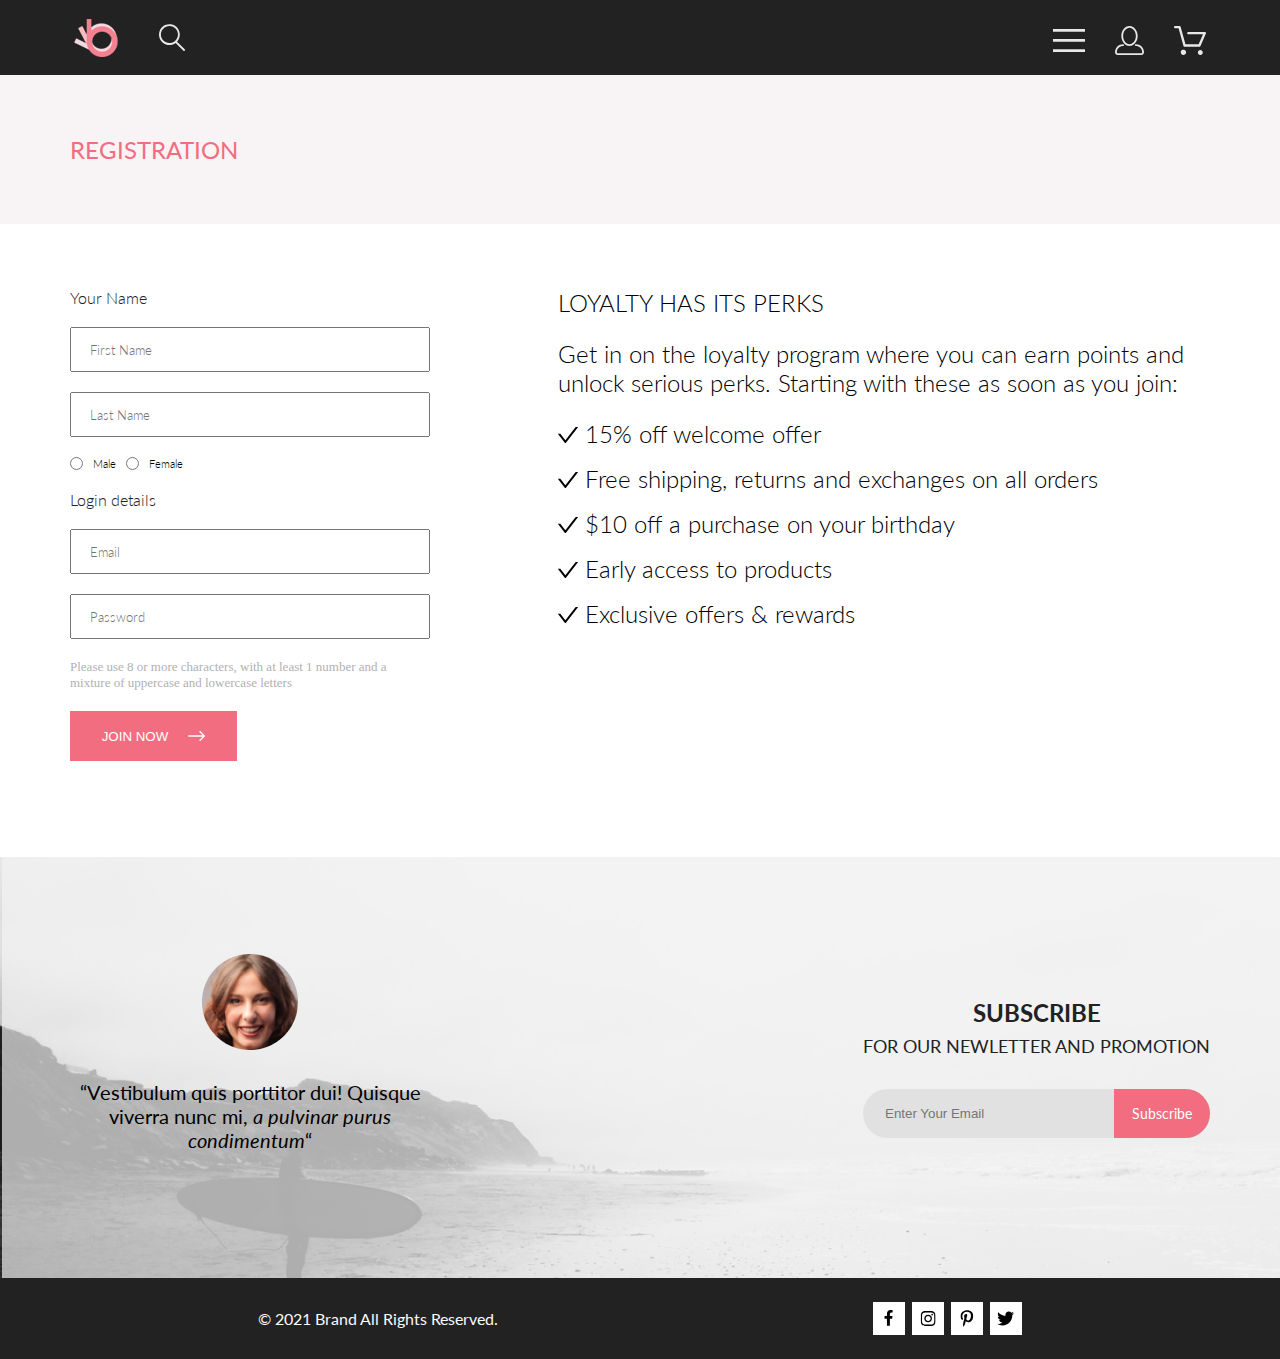
<file: index.html>
<!DOCTYPE html>
<html lang="en">

<head>
    <meta charset="UTF-8">
    <meta name="viewport" content="width=device-width, initial-scale=1.0">
    <link rel="stylesheet" href="style.css">
    <title>Registration</title>
</head>

<body class="container">
    <header class="header center">
        <div class="header-left">
            <img src="img/icons-head/logo.svg" alt="logo">
            <img src="img/icons-head/search_p.svg" alt="search">
        </div>
        <nav class="header-right">
            <button class="icon icon-menu"><img src="img/icons-head/menu.svg" alt=""></button>

            <div class="dropdown" id="dropdownMenu">
                <div class="dropdown-content">
                    <h4 class="dropdown-content__head">MENU</h4>
                    <div class="dropdown-content__box">
                        <strong class="dropdown-content__box-title">MAN</strong>
                        <ul>
                            <li>Accessories</li>
                            <li>Bags</li>
                            <li>Denim</li>
                            <li>T-Shirts</li>
                        </ul>
                    </div>
                    <div class="dropdown-content__box">
                        <strong class="dropdown-content__box-title">WOMAN</strong>
                        <ul>
                            <li>Accessories</li>
                            <li>Jackets & Coats</li>
                            <li>Polos</li>
                            <li>T-Shirts</li>
                            <li>Shirts</li>
                        </ul>
                    </div>
                    <div class="dropdown-content__box">
                        <strong class="dropdown-content__box-title">KIDS</strong>
                        <ul>
                            <li>Accessories</li>
                            <li>Jackets & Coats</li>
                            <li>Polos</li>
                            <li>T-Shirts</li>
                            <li>Shirts</li>
                            <li>Bags</li>
                        </ul>
                    </div>
                </div>
            </div>

            <button class="icon icon_lk"><img src="img/icons-head/lk.svg" alt=""></button>
            <button class="icon icon_basket"><img src="img/icons-head/basket.svg" alt=""></button>
        </nav>
    </header>
    <div class="breadcrumbs center">
        <h2 class="breadcrumbs__title">REGISTRATION</h2>
    </div>
    <div class="registrtation center">
        <form action="#" class="registrtation__form">
            <h4 class="registrtation__form-heading">Your Name</h4>
            <input class="registrtation__input" type="text" placeholder="First Name">
            <input class="registrtation__input" type="text" placeholder="Last Name">
            <div class="registrtation__radio">
                <input type="radio" name="gender" value="male">Male
                <input type="radio" name="gender" value="female">Female
            </div>
            <h4 class="registrtation__form-heading">Login details</h4>
            <input class="registrtation__input" type="email" placeholder="Email">
            <input class="registrtation__input" type="password" placeholder="Password">
            <p class="registrtation__input-text">Please use 8 or more characters, with at least 1 number and a mixture of uppercase and lowercase letters</p>
            <button class="registrtation__button button_select">JOIN NOW<svg class="registrtation__button-arrow" width="17" height="10" viewBox="0 0 17 10" fill="none" xmlns="http://www.w3.org/2000/svg">
                <path fill-rule="evenodd" clip-rule="evenodd" d="M11.54 0.208095C11.6058 0.142131 11.684 0.0897967 11.77 0.0540883C11.8561 0.01838 11.9483 0 12.0415 0C12.1347 0 12.2269 0.01838 12.313 0.0540883C12.399 0.0897967 12.4772 0.142131 12.543 0.208095L16.7929 4.458C16.8589 4.5238 16.9112 4.60196 16.9469 4.68802C16.9826 4.77407 17.001 4.86632 17.001 4.95949C17.001 5.05266 16.9826 5.14491 16.9469 5.23097C16.9112 5.31702 16.8589 5.39518 16.7929 5.46098L12.543 9.71089C12.41 9.84389 12.2296 9.91861 12.0415 9.91861C11.8534 9.91861 11.673 9.84389 11.54 9.71089C11.407 9.57788 11.3323 9.39749 11.3323 9.2094C11.3323 9.0213 11.407 8.84091 11.54 8.70791L15.2898 4.95949L11.54 1.21107C11.474 1.14528 11.4217 1.06711 11.386 0.981059C11.3503 0.895005 11.3319 0.802752 11.3319 0.709584C11.3319 0.616415 11.3503 0.524162 11.386 0.438109C11.4217 0.352055 11.474 0.273891 11.54 0.208095Z" fill="white"/>
                <path fill-rule="evenodd" clip-rule="evenodd" d="M0 4.95948C0 4.77162 0.0746263 4.59146 0.207462 4.45862C0.340297 4.32579 0.52046 4.25116 0.708318 4.25116H15.583C15.7708 4.25116 15.951 4.32579 16.0838 4.45862C16.2167 4.59146 16.2913 4.77162 16.2913 4.95948C16.2913 5.14734 16.2167 5.3275 16.0838 5.46033C15.951 5.59317 15.7708 5.6678 15.583 5.6678H0.708318C0.52046 5.6678 0.340297 5.59317 0.207462 5.46033C0.0746263 5.3275 0 5.14734 0 4.95948Z" fill="white"/>
                </svg>
                
                </button>
        </form>
        <div class="registrtation__content">
            <h3 class="registrtation__heading">LOYALTY HAS ITS PERKS</h3>
            <p class="registrtation__text">Get in on the loyalty program where you can earn points and unlock serious perks. Starting with these as soon as you join:</p>
            <ul class="registrtation__ul">
                <li class="registrtation__li"><svg width="20" height="16" viewBox="0 0 20 16" fill="none" xmlns="http://www.w3.org/2000/svg">
<path d="M19.8035 0H18.0904C17.8502 0 17.6222 0.111827 17.4752 0.303176L7.3702 13.2826L2.52481 7.05754C2.45151 6.96318 2.35808 6.88688 2.25153 6.83438C2.14499 6.78187 2.0281 6.75451 1.90963 6.75437H0.196467C0.032258 6.75437 -0.0584248 6.94572 0.0420614 7.07494L6.75503 15.6981C7.06874 16.1006 7.67166 16.1006 7.98782 15.6981L19.9579 0.318087C20.0584 0.191349 19.9677 0 19.8035 0Z" fill="black"/>
</svg> 15% off welcome offer</li>
                <li class="registrtation__li"><svg width="20" height="16" viewBox="0 0 20 16" fill="none" xmlns="http://www.w3.org/2000/svg">
<path d="M19.8035 0H18.0904C17.8502 0 17.6222 0.111827 17.4752 0.303176L7.3702 13.2826L2.52481 7.05754C2.45151 6.96318 2.35808 6.88688 2.25153 6.83438C2.14499 6.78187 2.0281 6.75451 1.90963 6.75437H0.196467C0.032258 6.75437 -0.0584248 6.94572 0.0420614 7.07494L6.75503 15.6981C7.06874 16.1006 7.67166 16.1006 7.98782 15.6981L19.9579 0.318087C20.0584 0.191349 19.9677 0 19.8035 0Z" fill="black"/>
</svg> Free shipping, returns and exchanges on all orders</li>
                <li class="registrtation__li"><svg width="20" height="16" viewBox="0 0 20 16" fill="none" xmlns="http://www.w3.org/2000/svg">
<path d="M19.8035 0H18.0904C17.8502 0 17.6222 0.111827 17.4752 0.303176L7.3702 13.2826L2.52481 7.05754C2.45151 6.96318 2.35808 6.88688 2.25153 6.83438C2.14499 6.78187 2.0281 6.75451 1.90963 6.75437H0.196467C0.032258 6.75437 -0.0584248 6.94572 0.0420614 7.07494L6.75503 15.6981C7.06874 16.1006 7.67166 16.1006 7.98782 15.6981L19.9579 0.318087C20.0584 0.191349 19.9677 0 19.8035 0Z" fill="black"/>
</svg> $10 off a purchase on your birthday</li>
                <li class="registrtation__li"><svg width="20" height="16" viewBox="0 0 20 16" fill="none" xmlns="http://www.w3.org/2000/svg">
<path d="M19.8035 0H18.0904C17.8502 0 17.6222 0.111827 17.4752 0.303176L7.3702 13.2826L2.52481 7.05754C2.45151 6.96318 2.35808 6.88688 2.25153 6.83438C2.14499 6.78187 2.0281 6.75451 1.90963 6.75437H0.196467C0.032258 6.75437 -0.0584248 6.94572 0.0420614 7.07494L6.75503 15.6981C7.06874 16.1006 7.67166 16.1006 7.98782 15.6981L19.9579 0.318087C20.0584 0.191349 19.9677 0 19.8035 0Z" fill="black"/>
</svg> Early access to products</li>
                <li class="registrtation__li"><svg width="20" height="16" viewBox="0 0 20 16" fill="none" xmlns="http://www.w3.org/2000/svg">
<path d="M19.8035 0H18.0904C17.8502 0 17.6222 0.111827 17.4752 0.303176L7.3702 13.2826L2.52481 7.05754C2.45151 6.96318 2.35808 6.88688 2.25153 6.83438C2.14499 6.78187 2.0281 6.75451 1.90963 6.75437H0.196467C0.032258 6.75437 -0.0584248 6.94572 0.0420614 7.07494L6.75503 15.6981C7.06874 16.1006 7.67166 16.1006 7.98782 15.6981L19.9579 0.318087C20.0584 0.191349 19.9677 0 19.8035 0Z" fill="black"/>
</svg> Exclusive offers & rewards</li>
            </ul>
        </div>
    </div>
    <div class="subscribe center">
        <div class="subscribe-left">
            <div class="subscribe-left__info">
                <img class="subscribe-left__info-img" src="img/subscribe/foto.png" alt="">
                <p class="subscribe-left__info-text">“Vestibulum quis porttitor dui! Quisque viverra nunc mi, <span class="subscribe-left__info-text-italics">a pulvinar purus condimentum</span>“</p>
            </div>
        </div>
        <article class="subscribe-right">
            <h4 class="subscribe-right__title">SUBSCRIBE</h4>
            <p class="subscribe-right__text">FOR OUR NEWLETTER AND PROMOTION</p>
            <form class="subscribe-right__input" action="subscription_handler">
                <input class="input" type="email" id="email" name="email" placeholder="Enter Your Email" required>
                <button class="subscribe__form_btn" type="submit">Subscribe</button>
            </form>
        </article>
    </div>
    <footer class="footer center">
        <p class="footer__text">© 2021 Brand All Rights Reserved.</p>
        <div class="footer__right">
            <button class="footer__btn"><img src="img/footer/facebook.svg" class="footer__icon" alt=""></button>
            <button class="footer__btn"><img src="img/footer/instagram.svg" class="footer__icon" alt=""></button>
            <button class="footer__btn"><img src="img/footer/pinterest.svg" class="footer__icon" alt=""></button>
            <button class="footer__btn"><img src="img/footer/twitter.svg" class="footer__icon" alt=""></button>
        </div>
    </footer>
</body>

</html>
</file>
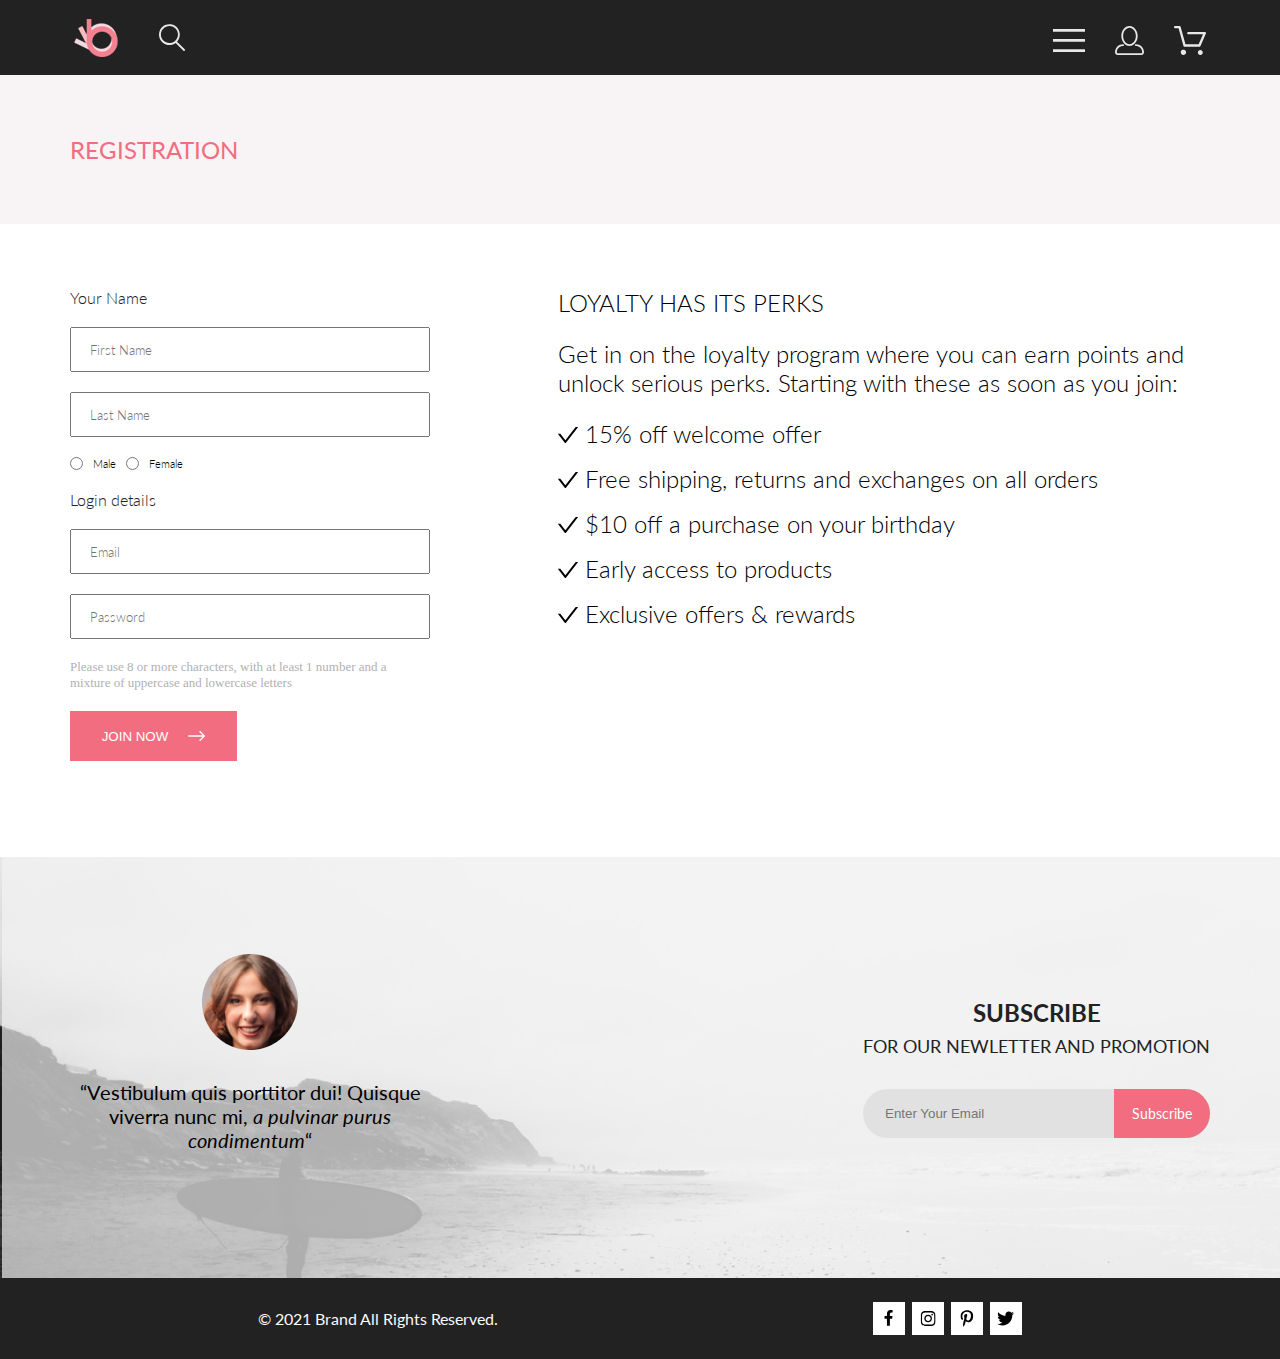
<file: registration.html>
<!DOCTYPE html>
<html lang="en">

<head>
    <meta charset="UTF-8">
    <meta name="viewport" content="width=device-width, initial-scale=1.0">
    <link rel="stylesheet" href="style.css">
    <title>Registration</title>
</head>

<body class="container">
    <header class="header center">
        <div class="header-left">
            <img src="img/icons-head/logo.svg" alt="logo">
            <img src="img/icons-head/search_p.svg" alt="search">
        </div>
        <nav class="header-right">
            <button class="icon icon-menu"><img src="img/icons-head/menu.svg" alt=""></button>

            <div class="dropdown" id="dropdownMenu">
                <div class="dropdown-content">
                    <h4 class="dropdown-content__head">MENU</h4>
                    <div class="dropdown-content__box">
                        <strong class="dropdown-content__box-title">MAN</strong>
                        <ul>
                            <li>Accessories</li>
                            <li>Bags</li>
                            <li>Denim</li>
                            <li>T-Shirts</li>
                        </ul>
                    </div>
                    <div class="dropdown-content__box">
                        <strong class="dropdown-content__box-title">WOMAN</strong>
                        <ul>
                            <li>Accessories</li>
                            <li>Jackets & Coats</li>
                            <li>Polos</li>
                            <li>T-Shirts</li>
                            <li>Shirts</li>
                        </ul>
                    </div>
                    <div class="dropdown-content__box">
                        <strong class="dropdown-content__box-title">KIDS</strong>
                        <ul>
                            <li>Accessories</li>
                            <li>Jackets & Coats</li>
                            <li>Polos</li>
                            <li>T-Shirts</li>
                            <li>Shirts</li>
                            <li>Bags</li>
                        </ul>
                    </div>
                </div>
            </div>

            <button class="icon icon_lk"><img src="img/icons-head/lk.svg" alt=""></button>
            <button class="icon icon_basket"><img src="img/icons-head/basket.svg" alt=""></button>
        </nav>
    </header>
    <div class="breadcrumbs center">
        <h2 class="breadcrumbs__title">REGISTRATION</h2>
    </div>
    <div class="registrtation center">
        <form action="#" class="registrtation__form">
            <h4 class="registrtation__form-heading">Your Name</h4>
            <input class="registrtation__input" type="text" placeholder="First Name">
            <input class="registrtation__input" type="text" placeholder="Last Name">
            <div class="registrtation__radio">
                <input type="radio" name="gender" value="male">Male
                <input type="radio" name="gender" value="female">Female
            </div>
            <h4 class="registrtation__form-heading">Login details</h4>
            <input class="registrtation__input" type="email" placeholder="Email">
            <input class="registrtation__input" type="password" placeholder="Password">
            <p class="registrtation__input-text">Please use 8 or more characters, with at least 1 number and a mixture of uppercase and lowercase letters</p>
            <button class="registrtation__button button_select">JOIN NOW<svg class="registrtation__button-arrow" width="17" height="10" viewBox="0 0 17 10" fill="none" xmlns="http://www.w3.org/2000/svg">
                <path fill-rule="evenodd" clip-rule="evenodd" d="M11.54 0.208095C11.6058 0.142131 11.684 0.0897967 11.77 0.0540883C11.8561 0.01838 11.9483 0 12.0415 0C12.1347 0 12.2269 0.01838 12.313 0.0540883C12.399 0.0897967 12.4772 0.142131 12.543 0.208095L16.7929 4.458C16.8589 4.5238 16.9112 4.60196 16.9469 4.68802C16.9826 4.77407 17.001 4.86632 17.001 4.95949C17.001 5.05266 16.9826 5.14491 16.9469 5.23097C16.9112 5.31702 16.8589 5.39518 16.7929 5.46098L12.543 9.71089C12.41 9.84389 12.2296 9.91861 12.0415 9.91861C11.8534 9.91861 11.673 9.84389 11.54 9.71089C11.407 9.57788 11.3323 9.39749 11.3323 9.2094C11.3323 9.0213 11.407 8.84091 11.54 8.70791L15.2898 4.95949L11.54 1.21107C11.474 1.14528 11.4217 1.06711 11.386 0.981059C11.3503 0.895005 11.3319 0.802752 11.3319 0.709584C11.3319 0.616415 11.3503 0.524162 11.386 0.438109C11.4217 0.352055 11.474 0.273891 11.54 0.208095Z" fill="white"/>
                <path fill-rule="evenodd" clip-rule="evenodd" d="M0 4.95948C0 4.77162 0.0746263 4.59146 0.207462 4.45862C0.340297 4.32579 0.52046 4.25116 0.708318 4.25116H15.583C15.7708 4.25116 15.951 4.32579 16.0838 4.45862C16.2167 4.59146 16.2913 4.77162 16.2913 4.95948C16.2913 5.14734 16.2167 5.3275 16.0838 5.46033C15.951 5.59317 15.7708 5.6678 15.583 5.6678H0.708318C0.52046 5.6678 0.340297 5.59317 0.207462 5.46033C0.0746263 5.3275 0 5.14734 0 4.95948Z" fill="white"/>
                </svg>
                
                </button>
        </form>
        <div class="registrtation__content">
            <h3 class="registrtation__heading">LOYALTY HAS ITS PERKS</h3>
            <p class="registrtation__text">Get in on the loyalty program where you can earn points and unlock serious perks. Starting with these as soon as you join:</p>
            <ul class="registrtation__ul">
                <li class="registrtation__li"><svg width="20" height="16" viewBox="0 0 20 16" fill="none" xmlns="http://www.w3.org/2000/svg">
<path d="M19.8035 0H18.0904C17.8502 0 17.6222 0.111827 17.4752 0.303176L7.3702 13.2826L2.52481 7.05754C2.45151 6.96318 2.35808 6.88688 2.25153 6.83438C2.14499 6.78187 2.0281 6.75451 1.90963 6.75437H0.196467C0.032258 6.75437 -0.0584248 6.94572 0.0420614 7.07494L6.75503 15.6981C7.06874 16.1006 7.67166 16.1006 7.98782 15.6981L19.9579 0.318087C20.0584 0.191349 19.9677 0 19.8035 0Z" fill="black"/>
</svg> 15% off welcome offer</li>
                <li class="registrtation__li"><svg width="20" height="16" viewBox="0 0 20 16" fill="none" xmlns="http://www.w3.org/2000/svg">
<path d="M19.8035 0H18.0904C17.8502 0 17.6222 0.111827 17.4752 0.303176L7.3702 13.2826L2.52481 7.05754C2.45151 6.96318 2.35808 6.88688 2.25153 6.83438C2.14499 6.78187 2.0281 6.75451 1.90963 6.75437H0.196467C0.032258 6.75437 -0.0584248 6.94572 0.0420614 7.07494L6.75503 15.6981C7.06874 16.1006 7.67166 16.1006 7.98782 15.6981L19.9579 0.318087C20.0584 0.191349 19.9677 0 19.8035 0Z" fill="black"/>
</svg> Free shipping, returns and exchanges on all orders</li>
                <li class="registrtation__li"><svg width="20" height="16" viewBox="0 0 20 16" fill="none" xmlns="http://www.w3.org/2000/svg">
<path d="M19.8035 0H18.0904C17.8502 0 17.6222 0.111827 17.4752 0.303176L7.3702 13.2826L2.52481 7.05754C2.45151 6.96318 2.35808 6.88688 2.25153 6.83438C2.14499 6.78187 2.0281 6.75451 1.90963 6.75437H0.196467C0.032258 6.75437 -0.0584248 6.94572 0.0420614 7.07494L6.75503 15.6981C7.06874 16.1006 7.67166 16.1006 7.98782 15.6981L19.9579 0.318087C20.0584 0.191349 19.9677 0 19.8035 0Z" fill="black"/>
</svg> $10 off a purchase on your birthday</li>
                <li class="registrtation__li"><svg width="20" height="16" viewBox="0 0 20 16" fill="none" xmlns="http://www.w3.org/2000/svg">
<path d="M19.8035 0H18.0904C17.8502 0 17.6222 0.111827 17.4752 0.303176L7.3702 13.2826L2.52481 7.05754C2.45151 6.96318 2.35808 6.88688 2.25153 6.83438C2.14499 6.78187 2.0281 6.75451 1.90963 6.75437H0.196467C0.032258 6.75437 -0.0584248 6.94572 0.0420614 7.07494L6.75503 15.6981C7.06874 16.1006 7.67166 16.1006 7.98782 15.6981L19.9579 0.318087C20.0584 0.191349 19.9677 0 19.8035 0Z" fill="black"/>
</svg> Early access to products</li>
                <li class="registrtation__li"><svg width="20" height="16" viewBox="0 0 20 16" fill="none" xmlns="http://www.w3.org/2000/svg">
<path d="M19.8035 0H18.0904C17.8502 0 17.6222 0.111827 17.4752 0.303176L7.3702 13.2826L2.52481 7.05754C2.45151 6.96318 2.35808 6.88688 2.25153 6.83438C2.14499 6.78187 2.0281 6.75451 1.90963 6.75437H0.196467C0.032258 6.75437 -0.0584248 6.94572 0.0420614 7.07494L6.75503 15.6981C7.06874 16.1006 7.67166 16.1006 7.98782 15.6981L19.9579 0.318087C20.0584 0.191349 19.9677 0 19.8035 0Z" fill="black"/>
</svg> Exclusive offers & rewards</li>
            </ul>
        </div>
    </div>
    <div class="subscribe center">
        <div class="subscribe-left">
            <div class="subscribe-left__info">
                <img class="subscribe-left__info-img" src="img/subscribe/foto.png" alt="">
                <p class="subscribe-left__info-text">“Vestibulum quis porttitor dui! Quisque viverra nunc mi, <span class="subscribe-left__info-text-italics">a pulvinar purus condimentum</span>“</p>
            </div>
        </div>
        <article class="subscribe-right">
            <h4 class="subscribe-right__title">SUBSCRIBE</h4>
            <p class="subscribe-right__text">FOR OUR NEWLETTER AND PROMOTION</p>
            <form class="subscribe-right__input" action="subscription_handler">
                <input class="input" type="email" id="email" name="email" placeholder="Enter Your Email" required>
                <button class="subscribe__form_btn" type="submit">Subscribe</button>
            </form>
        </article>
    </div>
    <footer class="footer center">
        <p class="footer__text">© 2021 Brand All Rights Reserved.</p>
        <div class="footer__right">
            <button class="footer__btn"><img src="img/footer/facebook.svg" class="footer__icon" alt=""></button>
            <button class="footer__btn"><img src="img/footer/instagram.svg" class="footer__icon" alt=""></button>
            <button class="footer__btn"><img src="img/footer/pinterest.svg" class="footer__icon" alt=""></button>
            <button class="footer__btn"><img src="img/footer/twitter.svg" class="footer__icon" alt=""></button>
        </div>
    </footer>
</body>

</html>
</file>
<file: style.css>
@charset "UTF-8";
@font-face {
  font-family: "Lato-Black";
  font-style: normal;
  font-weight: normal;
  src: url("fonts/Lato-Black/Lato-Black.woff2") format("woff2"), url("fonts/Lato-Black/Lato-Black.woff") format("woff");
}
@font-face {
  font-family: "Lato-Bold";
  font-style: normal;
  font-weight: normal;
  src: url("fonts/Lato-Bold/Lato-Bold.woff2") format("woff2"), url("fonts/Lato-Bold/Lato-Bold.woff") format("woff");
}
@font-face {
  font-family: "Lato-Italic";
  font-style: normal;
  font-weight: normal;
  src: url("fonts/Lato-Italic/Lato-Italic.woff2") format("woff2"), url("fonts/Lato-Italic/Lato-Italic.woff") format("woff");
}
@font-face {
  font-family: "Lato-Light";
  font-style: normal;
  font-weight: normal;
  src: url("fonts/Lato-Light/Lato-Light.woff2") format("woff2"), url("fonts/Lato-Light/Lato-Light.woff") format("woff");
}
@font-face {
  font-family: "Lato-Regular";
  font-style: normal;
  font-weight: normal;
  src: url("fonts/Lato-Regular/Lato-Regular.woff2") format("woff2"), url("fonts/Lato-Regular/Lato-Regular.woff") format("woff");
}
@font-face {
  font-family: "Lato-Semibold";
  font-style: normal;
  font-weight: normal;
  src: url("fonts/Lato-Semibold/Lato-Semibold.woff2") format("woff2"), url("fonts/Lato-Semibold/Lato-Semibold.woff") format("woff");
}
* {
  margin: 0;
  padding: 0;
  text-decoration: none;
  box-sizing: border-box;
}

summary {
  display: block;
}

summary::-webkit-details-marker {
  display: none;
}

body {
  scroll-behavior: smooth;
}

img {
  max-width: 100%;
  display: block;
}

button {
  border: none;
  cursor: pointer;
  outline: none;
}

a {
  color: inherit;
  text-decoration: none;
}

.container {
  margin: 0 auto;
  max-width: 1600px;
  position: relative;
}

.center {
  padding-left: calc(50% - 570px);
  padding-right: calc(50% - 570px);
}

.text-select-color {
  color: #F16D7F;
}

.header {
  height: 75px;
  display: flex;
  justify-content: space-around;
  align-items: stretch;
  gap: 859px;
  background-color: #222222;
}
.header-left {
  padding-top: 18px;
  padding-bottom: 18px;
  display: flex;
  justify-content: flex-start;
  align-items: center;
  gap: 41px;
}
.header-right {
  padding-top: 26px;
  padding-bottom: 20px;
  display: flex;
  justify-content: flex-end;
  align-items: center;
  gap: 30px;
}
.header-right .icon {
  background-color: #222222;
}
.header-right .dropdown {
  display: none;
  /* Скрыть по умолчанию */
  position: absolute;
  top: 75px;
  right: 0;
  background-color: #ffffff;
  /* Цвет фона */
  border: 1px solid #ddd;
  /* Граница */
  box-shadow: 0 2px 10px rgba(0, 0, 0, 0.1);
  /* Тень */
  z-index: 1000;
  /* По необходимости */
}
.header-right .dropdown-content {
  padding-left: 33px;
  padding-bottom: 32px;
  width: 232px;
}
.header-right .dropdown-content__head {
  padding-top: 32px;
  padding-bottom: 4px;
  font-family: "Lato-Bold";
  font-size: 14px;
  color: #000000;
}
.header-right .dropdown-content__link {
  color: #6f6e6e;
}
.header-right .dropdown-content__box {
  padding-top: 20px;
}
.header-right .dropdown-content__box-title {
  font-family: "Lato-Regular";
  font-size: 14px;
  color: #F16D7F;
}
.header-right .dropdown-content__box ul {
  list-style-type: none;
  /* Убрать маркеры списка */
  padding: 0;
  padding-left: 21.5px;
  margin: 0;
  gap: 11px;
}
.header-right .dropdown-content__box ul li {
  padding: 0;
  /* Отступы для элементов списка */
  font-family: "Lato-Regular";
  font-size: 14px;
  padding-top: 11px;
}
.header-right .icon-menu:hover + .dropdown,
.header-right .dropdown:hover {
  display: block;
  /* Отобразить меню при наведении */
}

.cart {
  padding-top: 96px;
  padding-bottom: 128px;
  display: flex;
  flex-wrap: wrap;
  justify-content: space-between;
}
.cart__content {
  display: flex;
  flex-direction: column;
  gap: 40px;
}
.cart-item {
  display: flex;
  width: 652px;
  height: 306px;
  position: relative;
  box-shadow: 17px 19px 24px 0 rgba(0, 0, 0, 0.13);
}
.cart-item__content {
  width: 100%;
  background-color: #fff;
  padding: 22px 32px;
  box-sizing: border-box;
}
.cart-item__link {
  font-family: "Lato-Regular";
  font-style: normal;
  font-weight: 400;
  font-size: 24px;
  line-height: 29px;
  color: #222222;
  margin-bottom: 42px;
}
.cart-item__link:hover {
  text-decoration: underline;
}
.cart-item__close {
  position: absolute;
  top: 28px;
  right: 22px;
  width: 18px;
  height: 18px;
}
.cart-item__close:hover path {
  fill: #F16D7F;
}
.cart-item__info {
  display: flex;
  flex-direction: column;
  gap: 6px;
  margin-top: 42px;
}
.cart-item__text {
  font-family: "Lato-Regular";
  font-style: normal;
  font-weight: 400;
  font-size: 22px;
  color: #575757;
}
.cart-item__text_select {
  color: #F16D7F;
}
.cart-item__text_quantity {
  display: flex;
  gap: 32px;
}
.cart-item__number {
  width: 44px;
  height: 25px;
  font-family: "Lato-Regular";
  font-style: normal;
  font-weight: 400;
  font-size: 18px;
  line-height: 22px;
  color: #656565;
  text-align: center;
  border: 1px solid #eaeaea;
}
.cart__heading {
  font-family: "Lato-Light";
  font-weight: 300;
  font-size: 16px;
  color: #222;
}
.cart__form {
  margin-top: 20px;
  display: flex;
  flex-direction: column;
  gap: 20px;
}
.cart__input {
  width: 360px;
  height: 45px;
  border: 1px solid #a4a4a4;
  font-family: "Lato-Light";
  font-weight: 300;
  font-size: 13px;
  color: #222;
  padding-left: 16px;
  padding-right: 16px;
  box-sizing: border-box;
  outline: none;
}
.cart__input::-moz-placeholder {
  color: #b1b1b1;
}
.cart__input::placeholder {
  color: #b1b1b1;
}
.cart__button {
  border: 1px solid #a4a4a4;
  padding: 12px 16px;
  font-family: "Lato-Light";
  font-weight: 300;
  font-size: 11px;
  color: #4a4a4a;
  background-color: #fff;
  width: 110px;
}
.cart__button:hover {
  color: white;
  background-color: #F16D7F;
}
.cart__button_down {
  min-width: 235px;
  height: 50px;
}
.cart__button_total {
  width: 273px;
  height: 50px;
}
.cart__buttons-box {
  display: flex;
  justify-content: space-between;
}
.cart__order {
  display: flex;
  flex-direction: column;
}
.cart__checkout {
  margin-top: 57px;
  padding-left: 42px;
  padding-right: 42px;
  width: 360px;
  height: 214px;
  display: flex;
  flex-direction: column;
  gap: 17px;
  background-color: #f5f3f3;
}
.cart__price {
  display: flex;
  flex-direction: column;
  gap: 12px;
  text-align: right;
}
.cart__price-sub {
  padding-top: 39px;
  font-family: "Lato-Regular";
  font-weight: 400;
  font-size: 11px;
  color: #4a4a4a;
}
.cart__price-grand {
  font-family: "Lato-Light";
  font-weight: 300;
  font-size: 16px;
  color: #222;
}

.breadcrumbs {
  padding-top: 60px;
  padding-bottom: 60px;
  display: flex;
  justify-content: space-between;
  align-items: center;
  background-color: #f8f3f4;
}
.breadcrumbs__title {
  font-family: "Lato-Regular";
  font-weight: 400;
  font-size: 24px;
  color: #F16D7F;
}
.breadcrumbs__navigation {
  display: flex;
}
.breadcrumbs__navigation-link {
  font-family: "Lato-Light";
  font-weight: 300;
  font-size: 14px;
  line-height: 17px;
  color: #636363;
}
.breadcrumbs__navigation-link:hover {
  color: #F16D7F;
}
.breadcrumbs__navigation-box:last-of-type .breadcrumbs__navigation-link {
  font-weight: 700;
  font-size: 14px;
  line-height: 17px;
  color: #F16D7F;
}
.breadcrumbs__navigation-box:not(:last-child)::after {
  content: "/";
  padding-left: 8px;
  padding-right: 8px;
  font-family: "Lato-Light";
  font-weight: 300;
  font-size: 14px;
  line-height: 17px;
  color: #636363;
}
.breadcrumbs__link_site {
  font-weight: 700;
  color: #F16D7F;
}

.filter-sort {
  position: relative;
  padding-top: 39px;
  display: flex;
  box-sizing: border-box;
  justify-content: space-between;
  gap: 30px;
}

.filter {
  padding-top: 13px;
  width: 360px;
  box-sizing: border-box;
  position: relative;
  z-index: 10;
}
.filter__content {
  background-color: #fff;
  padding-top: 0;
  padding-right: 16px;
  padding-bottom: 16px;
  padding-left: 16px;
  position: absolute;
  z-index: 1;
  width: 360px;
}
.filter[open] {
  background: #fff;
  box-shadow: 6px 4px 35px 0 rgba(0, 0, 0, 0.21);
}
.filter[open] .filter__heading {
  color: #F16D7F;
}
.filter[open] path {
  fill: #F16D7F;
}
.filter__summary {
  display: flex;
  align-items: baseline;
  gap: 11px;
  padding-left: 16px;
}
.filter__heading {
  font-family: "Lato-Semibold";
  font-style: normal;
  font-weight: 600;
  font-size: 14px;
  line-height: 17px;
  color: #000000;
}
.filter__item {
  margin-top: 16px;
}
.filter__head {
  font-family: "Lato-Regular";
  font-style: normal;
  font-weight: 400;
  font-size: 14px;
  line-height: 17px;
  color: #6f6e6e;
  padding: 8px 11px 11px 11px;
  border-bottom: 1px solid #ebebeb;
  border-left: 5px solid #F16D7F;
}
.filter__item[open] .filter__head {
  color: #F16D7F;
}
.filter__link-box {
  display: flex;
  flex-direction: column;
  gap: 11px;
  padding: 24px 16px;
}
.filter__link {
  font-family: "Lato-Regular";
  font-style: normal;
  font-weight: 400;
  font-size: 14px;
  line-height: 17px;
  color: #6f6e6e;
}
.filter__link:hover {
  color: #F16D7F;
}

.sort {
  padding-top: 12px;
  display: flex;
  gap: 18px;
}
.sort__details {
  position: relative;
}
.sort__summary {
  display: flex;
  align-items: center;
  gap: 10px;
}
.sort__heading {
  font-style: normal;
  font-weight: 400;
  font-size: 14px;
  line-height: 17px;
  color: #6f6e6e;
}
.sort__box {
  display: flex;
  flex-direction: column;
  gap: 8px;
  position: absolute;
  background: #ffffff;
  box-shadow: 6px 4px 35px rgba(0, 0, 0, 0.21);
  padding: 7px 30px 11px 9px;
  left: -9px;
  top: 22px;
}
.sort__check {
  display: flex;
  gap: 9px;
  align-items: center;
  font-family: Roboto;
  font-size: 14px;
  font-weight: 400;
  line-height: 16px;
  letter-spacing: 0%;
  text-align: left;
  color: #6f6e6e;
}

.top-label {
  display: flex;
  gap: 64px;
  background-color: #f1e4e6;
  justify-content: flex-start;
  align-items: flex-start;
}
.top-label__img {
  max-width: 800px;
}
.top-label__info {
  padding-top: 290px;
  display: flex;
  gap: 16px;
}
.top-label__info_text-head {
  font-family: "Lato-Black";
  font-size: 48px;
  color: #222222;
}
.top-label__info_text-down {
  display: flex;
  font-family: "Lato-Bold";
  font-size: 32px;
  color: #222222;
  gap: 5px;
}

.offer {
  display: grid;
  justify-content: center;
  gap: 30px;
  grid-template-columns: repeat(3, 360px);
  padding-top: 65px;
  background-color: #fff;
}
.offer__card {
  display: flex;
  max-width: 360px;
  box-sizing: border-box;
  flex-wrap: wrap;
  justify-content: center;
  align-content: center;
  align-items: center;
}
.offer__card_info {
  position: absolute;
}
.offer__card_info-text {
  display: flex;
  justify-content: center;
  font-family: "Lato-Regular";
  font-size: 16px;
  color: #ffffff;
}
.offer__card_info-title {
  display: flex;
  justify-content: center;
  font-family: "Lato-Bold";
  font-size: 24px;
  color: #F16D7F;
}
.offer__card-big {
  max-width: 1140px;
  grid-column: span 3;
}

.slideshow-container {
  display: flex;
  align-items: center;
  position: relative;
  width: 100%;
  overflow: hidden;
  background-color: #f7f7f7;
}
.slideshow-box {
  display: flex;
  transition: transform 0.5s ease;
}
.slideshow-page {
  min-width: 100%;
  max-height: 777px;
}
.slideshow__carousel-button {
  background-color: rgba(42, 42, 42, 0.1490196078);
  border: none;
  padding: 10px;
  cursor: pointer;
  position: absolute;
  top: 50%;
  transform: translateY(-50%);
  z-index: 1;
  font-weight: 900;
}
.slideshow__carousel-button.left {
  left: 10px;
  color: #000000;
}
.slideshow__carousel-button.right {
  right: 10px;
  color: #000000;
}
.slideshow__carousel-button:hover {
  color: #F16D7F;
}

.prev,
.next {
  cursor: pointer;
  position: absolute;
  top: 50%;
  width: auto;
  margin-top: -22px;
  padding: 16px;
  color: white;
  font-weight: bold;
  font-size: 18px;
  transition: 0.6s ease;
  border-radius: 0 3px 3px 0;
}

.next {
  right: 0;
  border-radius: 3px 0 0 3px;
}

.prev:hover,
.next:hover {
  background-color: rgba(0, 0, 0, 0.8);
}

.capsule-info {
  position: absolute;
  background-color: #ffffff;
  display: flex;
  box-sizing: border-box;
  flex-direction: column;
  flex-wrap: wrap;
  justify-content: center;
  align-items: center;
  align-content: center;
  box-shadow: 0px 5px 10px 0px rgba(0, 0, 0, 0.1);
}
.capsule-info__text-box {
  position: relative;
  padding-top: 64.5px;
  display: flex;
  flex-direction: column;
  flex-wrap: wrap;
  justify-content: center;
  align-items: center;
  align-content: center;
  width: 640px;
  box-sizing: border-box;
}
.capsule-info__heading-select {
  font-family: "Lato-Light";
  font-style: normal;
  color: #F16D7F;
  font-weight: 300;
  font-size: 14px;
}
.capsule-info__divider {
  margin: 12px auto;
}
.capsule-info__heading {
  font-family: "Lato-Light";
  font-style: normal;
  font-weight: 300;
  font-size: 18px;
  color: #4d4d4d;
}
.capsule-info__text {
  padding-top: 48px;
  font-family: "Lato-Light";
  font-style: normal;
  font-weight: 300;
  font-size: 14px;
  text-align: center;
  color: #5e5e5e;
}
.capsule-info__price {
  display: flex;
  justify-content: center;
  margin-top: 32px;
  color: #F16D7F;
  font-weight: 400;
  font-size: 24px;
  border-bottom: 1px solid #ef5b70;
  padding-bottom: 64.5px;
  width: 100%;
}
.capsule-info__filter-box {
  padding-top: 64.5px;
  padding-bottom: 48.4px;
  display: flex;
  gap: 23px;
}
.capsule-info__filter {
  display: flex;
  gap: 9px;
  align-items: center;
}
.capsule-info__filter-heading {
  font-weight: 400;
  font-size: 14px;
  color: #6f6e6e;
}
.capsule-info__button {
  margin-bottom: 64.5px;
  display: flex;
  align-items: center;
  min-width: 212px;
  min-height: 48px;
  border: 2px solid #ff6a6a;
  background: none;
  justify-content: center;
  font-family: "Lato-Regular";
  font-size: 16px;
  background-color: #ffffff;
  color: #F16D7F;
  gap: 23px;
}
.capsule-info__button-svg {
  fill: #F16D7F;
}
.capsule-info__button:hover svg {
  fill: #ffffff;
}
.capsule-info__button:hover {
  background-color: #F16D7F;
  color: #ffffff;
}

.products {
  display: flex;
  justify-content: center;
  flex-direction: column;
  align-items: center;
  background-color: #fff;
}
.products-prod {
  padding-top: 664px;
  margin-bottom: 128px;
}
.products-title {
  display: flex;
  justify-content: center;
  font-family: "Lato-Regular";
  font-size: 30px;
  color: #222222;
}
.products-text {
  display: flex;
  justify-content: center;
  padding-top: 6px;
  font-family: "Lato-Regular";
  font-size: 14px;
  color: #9f9f9f;
}
.products__cards {
  padding-top: 48px;
  display: grid;
  justify-content: center;
  gap: 30px;
  grid-template-columns: repeat(3, 360px);
  color: #F8F8F8;
}
.products__cards .product__card .product__img-container {
  position: relative;
  /* width: max-content; */
}
.products__cards .product__card .product__card_img {
  display: block;
}
.products__cards .product__card .hover-image {
  position: absolute;
  top: 0;
  left: 0;
  display: none;
  width: 100%;
  height: auto;
}
.products__cards .product__card .product__img-container:hover .hover-image {
  display: block;
  cursor: pointer;
}
.products__cards .product__card .product__card_title {
  padding-top: 25px;
  margin-left: 16px;
  font-family: "Lato-Regular";
  font-size: 13px;
  color: #000000;
}
.products__cards .product__card .product__card_text {
  padding-top: 16px;
  margin-left: 16px;
  max-width: 314.74px;
  font-family: "Lato-Light";
  font-size: 14px;
  color: #5d5d5d;
}
.products__cards .product__card .product__card_price {
  padding-top: 16px;
  margin-left: 16px;
  font-family: "Lato-Regular";
  font-size: 16px;
  color: #F16D7F;
}
.products .btn_product {
  margin-top: 49px;
  margin-bottom: 95px;
  display: flex;
  align-items: center;
  min-width: 212px;
  min-height: 48px;
  border: 2px solid #ff6a6a;
  background: none;
  justify-content: center;
  font-family: "Lato-Regular";
  font-size: 16px;
  color: #f26376;
}
.products .btn_product:hover {
  background-color: #F16D7F;
  color: #ffffff;
}

.pagination {
  display: flex;
  justify-content: space-around;
  list-style: none;
  padding: 12px 16px;
  margin-top: 48px;
  margin-bottom: 96px;
  width: 284px;
  height: 44px;
  border: 1px solid rgb(196, 196, 196);
  box-sizing: border-box;
}
.pagination__link {
  font-size: 16px;
  font-weight: 300;
  line-height: 19px;
  letter-spacing: 0%;
  text-align: left;
  color: rgb(196, 196, 196);
}
.pagination__active {
  color: #F16D7F;
}

.registrtation {
  padding-top: 64px;
  padding-bottom: 96px;
  display: flex;
  gap: 128px;
}
.registrtation__form {
  display: flex;
  flex-direction: column;
  gap: 20px;
}
.registrtation__form-heading {
  font-family: "Lato-Light";
  font-weight: 300;
  font-size: 16px;
  color: #222;
}
.registrtation__input {
  width: 360px;
  height: 45px;
  padding: 13px 18px;
  font-family: "Lato-Light";
  font-weight: 300;
  font-size: 13px;
  color: #b1b1b1;
}
.registrtation__input-text {
  font-weight: 300;
  font-size: 13px;
  color: #b1b1b1;
}
.registrtation__button {
  width: 167px;
  height: 50px;
}
.registrtation__button-arrow {
  margin-left: 20px;
  fill: white;
}
.registrtation__radio {
  display: flex;
  gap: 10px;
  font-family: "Lato-Light";
  font-weight: 300;
  font-size: 11px;
  color: #000;
}
.registrtation__content {
  max-width: 652px;
  font-family: "Lato-Light";
  font-weight: 300;
  font-size: 24px;
  color: #000;
  display: flex;
  flex-direction: column;
  gap: 22px;
}
.registrtation__heading {
  font-family: "Lato-Light";
  font-weight: 300;
  font-size: 24px;
  color: #000;
}
.registrtation__ul {
  display: flex;
  flex-direction: column;
  gap: 16px;
}
.registrtation__li {
  list-style: none;
}

.feature {
  padding-top: 104px;
  padding-bottom: 104px;
  background-color: #222222;
  display: flex;
  justify-content: center;
}
.feature__content {
  display: grid;
  justify-content: center;
  gap: 30px;
  grid-template-columns: repeat(3, 360px);
}
.feature__content .feature__card {
  display: flex;
  flex-direction: column;
  align-items: center;
  justify-content: flex-end;
  max-width: 320px;
  margin-left: calc(50% - 160px);
  margin-right: calc(50% - 160px);
}
.feature__content .feature__card .feature__img {
  align-items: start;
}
.feature__content .feature__card .feature__info {
  display: flex;
  align-items: center;
  flex-direction: column;
  text-align: center;
  color: #fbfbfb;
}
.feature__content .feature__card .feature__info .feature__info_head {
  font-family: "Lato-Regular";
  font-size: 20px;
  padding-top: 28px;
  font-weight: normal;
}
.feature__content .feature__card .feature__info .feature__info_text {
  font-family: "Lato-Light";
  font-size: 14px;
  padding-top: 16px;
}

.subscribe {
  background-image: url(img/subscribe/back.svg);
  background-size: cover;
  background-position: left center;
  display: flex;
  align-items: center;
  justify-content: space-between;
  gap: 223.26px;
  padding-left: calc(50% - 570px);
  padding-right: calc(50% - 570px);
}
.subscribe-left {
  margin-top: 97px;
  margin-bottom: 126px;
  max-width: 360px;
  display: flex;
  flex-direction: column;
  flex-wrap: wrap;
  align-content: center;
  justify-content: center;
  align-items: center;
}
.subscribe-left__info {
  max-width: 360px;
  max-height: 225px;
  display: flex;
  flex-direction: column;
  align-items: center;
}
.subscribe-left__info-img {
  max-width: 96px;
}
.subscribe-left__info-text {
  padding-top: 30px;
  font-family: "Lato-Regular";
  font-size: 20px;
  text-align: center;
}
.subscribe-left__info-text-italics {
  font-family: "Lato-Italic";
  font-size: 20px;
}
.subscribe-right {
  max-width: 557px;
  text-align: center;
}
.subscribe-right__title {
  font-family: "Lato-Bold";
  font-size: 24px;
  color: #222222;
}
.subscribe-right__text {
  margin-top: 8px;
  font-family: "Lato-Regular";
  font-size: 18px;
  color: #222222;
}
.subscribe-right__input {
  display: flex;
  align-items: center;
  margin-top: 32px;
  width: 100%;
  height: 49px;
  background-color: #e1e1e1;
  font-family: "Lato-Regular";
  font-size: 14px;
  color: #222222;
  border-radius: 25px;
  border: none;
  outline: none;
  box-shadow: none;
}
.subscribe-right__input .input {
  border: none;
  width: 100%;
  border-radius: 25px 0 0 25px;
  background-color: #e1e1e1;
  margin-left: 22px;
  outline: none;
  caret-color: transparent;
}
.subscribe-right__input .subscribe__form_btn {
  padding-left: 18px;
  padding-right: 18px;
  width: 100px;
  height: 49px;
  font-family: "Lato-Regular";
  font-size: 14px;
  color: #ffffff;
  background-color: #F16D7F;
  border-top-right-radius: 25px;
  border-bottom-right-radius: 25px;
}

.footer {
  background-color: #222222;
  display: flex;
  flex-wrap: wrap;
  justify-content: space-around;
  align-items: center;
}
.footer__text {
  padding-top: 30px;
  padding-bottom: 30px;
  font-family: "Lato-Regular";
  font-size: 16px;
  color: #fbfbfb;
}
.footer__right {
  padding-top: 24px;
  padding-bottom: 24px;
  display: flex;
  justify-content: flex-end;
  gap: 7.29px;
}
.footer__right .footer__btn {
  width: 32px;
  padding-top: 8px;
  padding-bottom: 8px;
  display: flex;
  justify-content: center;
  background-color: #ffffff;
  transition: background-color 0.3s;
  border: none;
  outline: none;
}
.footer__right .footer__btn:hover {
  background-color: #F16D7F;
}
.footer__right .footer__btn:hover .footer__icon {
  filter: invert(1);
}

.button_select {
  background-color: #F16D7F;
  color: #ffffff;
}
.button_select:hover {
  background-color: #ffffff;
  color: #F16D7F;
  border: 1px solid #F16D7F;
}

@media (min-width: 1025px) {
  .dropdown {
    right: calc(50% - 570px);
  }
  .slideshow-container {
    position: relative;
  }
  .capsule-info {
    top: 860px;
    max-width: 1140px;
    position: absolute;
    margin-right: 293px;
    margin-bottom: 64.5px;
    margin-left: 293px;
  }
}
@media (max-width: 1024px) {
  .center {
    padding-left: calc(50% - 368px);
    padding-right: calc(50% - 368px);
  }
  .header {
    gap: 424px;
    display: flex;
    justify-content: space-around;
  }
  .header-right {
    gap: 25px;
  }
  .top-label {
    gap: 39px;
  }
  .top-label__img {
    max-width: 386px;
  }
  .top-label__info {
    padding-top: 138px;
    gap: 16px;
  }
  .top-label__info_text-head {
    font-size: 44px;
  }
  .top-label__info_text-down {
    font-size: 24px;
  }
  .cart {
    padding-top: 96px;
    padding-bottom: 128px;
    display: flex;
    flex-wrap: wrap;
    justify-content: space-around;
  }
  .cart__content {
    display: flex;
    flex-direction: column;
    gap: 40px;
  }
  .cart-item {
    display: flex;
    width: 652px;
    height: 306px;
    position: relative;
    box-shadow: 17px 19px 24px 0 rgba(0, 0, 0, 0.13);
  }
  .cart-item__content {
    width: 100%;
    background-color: #fff;
    padding: 22px 32px;
    box-sizing: border-box;
  }
  .cart-item__link {
    font-family: "Lato-Regular";
    font-style: normal;
    font-weight: 400;
    font-size: 24px;
    line-height: 29px;
    color: #222222;
    margin-bottom: 42px;
  }
  .cart-item__link:hover {
    text-decoration: underline;
  }
  .cart-item__close {
    position: absolute;
    top: 28px;
    right: 22px;
  }
  .cart-item__close:hover path {
    fill: #F16D7F;
  }
  .cart-item__info {
    display: flex;
    flex-direction: column;
    gap: 6px;
    margin-top: 42px;
  }
  .cart-item__text {
    font-family: "Lato-Regular";
    font-style: normal;
    font-weight: 400;
    font-size: 22px;
    color: #575757;
  }
  .cart-item__text_select {
    color: #F16D7F;
  }
  .cart-item__text_quantity {
    display: flex;
    gap: 32px;
  }
  .cart-item__number {
    width: 44px;
    height: 25px;
    font-family: "Lato-Regular";
    font-style: normal;
    font-weight: 400;
    font-size: 18px;
    line-height: 22px;
    color: #656565;
    text-align: center;
    border: 1px solid #eaeaea;
  }
  .cart__heading {
    font-family: "Lato-Light";
    font-weight: 300;
    font-size: 16px;
    color: #222;
  }
  .cart__form {
    margin-top: 20px;
    display: flex;
    flex-direction: column;
    gap: 20px;
  }
  .cart__input {
    width: 360px;
    height: 45px;
    border: 1px solid #a4a4a4;
    font-family: "Lato-Light";
    font-weight: 300;
    font-size: 13px;
    color: #222;
    padding-left: 16px;
    padding-right: 16px;
    box-sizing: border-box;
    outline: none;
  }
  .cart__input::-moz-placeholder {
    color: #b1b1b1;
  }
  .cart__input::placeholder {
    color: #b1b1b1;
  }
  .cart__button {
    border: 1px solid #a4a4a4;
    padding: 12px 16px;
    font-family: "Lato-Light";
    font-weight: 300;
    font-size: 11px;
    color: #4a4a4a;
    background-color: #fff;
    width: 110px;
  }
  .cart__button:hover {
    color: white;
    background-color: #F16D7F;
  }
  .cart__button_down {
    min-width: 235px;
    height: 50px;
  }
  .cart__button_total {
    width: 273px;
    height: 50px;
  }
  .cart__buttons-box {
    display: flex;
    justify-content: space-around;
  }
  .cart__order {
    margin-top: 64px;
    display: flex;
    flex-direction: row;
    gap: 15px;
  }
  .cart__checkout {
    margin-top: 40px;
  }
  .cart__price {
    display: flex;
    flex-direction: column;
    gap: 12px;
    text-align: right;
  }
  .cart__price-sub {
    padding-top: 39px;
    font-family: "Lato-Regular";
    font-weight: 400;
    font-size: 11px;
    color: #4a4a4a;
  }
  .cart__price-grand {
    font-family: "Lato-Light";
    font-weight: 300;
    font-size: 16px;
    color: #222;
  }
  .filter-sort {
    justify-content: space-between;
  }
  .offer {
    gap: 19px;
    grid-template-columns: repeat(3, 232px);
  }
  .capsule-info {
    width: 100%;
  }
  .products__cards {
    gap: 16px;
    grid-template-columns: repeat(2, 360px);
  }
  .products__cards .product__card .product__card_text {
    padding-top: 12.65px;
  }
  .products__cards .product__card .product__card_price {
    padding-top: 18px;
  }
  .products .btn_product {
    margin-top: 32px;
    margin-bottom: 65px;
  }
  .feature {
    padding-top: 48px;
    padding-bottom: 64px;
  }
  .feature__content {
    display: flex;
    flex-direction: column;
  }
  .subscribe {
    padding-top: 64px;
    padding-bottom: 140px;
    background-position: left 10%;
    flex-direction: column;
    gap: 48px;
    padding-left: calc(50% - 205px);
    padding-right: calc(50% - 205px);
  }
  .subscribe-left {
    margin-top: 0;
    margin-bottom: 0;
  }
  .button_select {
    background-color: #F16D7F;
    color: #ffffff;
  }
  .button_select:hover {
    background-color: #ffffff;
    color: #F16D7F;
    border: 1px solid #F16D7F;
  }
}
@media (min-width: 320px) and (max-width: 767px) {
  .center {
    padding-left: calc(50% - 180px);
    padding-right: calc(50% - 180px);
  }
  .header {
    gap: 200px;
  }
  .header-left {
    margin-left: 16px;
  }
  .header-right {
    margin-right: 25px;
  }
  .header-right .dropdown {
    width: 100%;
    right: 0;
  }
  .header-right .icon_lk {
    display: none;
  }
  .header-right .icon_basket {
    display: none;
  }
  .breadcrumbs {
    flex-direction: column;
  }
  .cart__content {
    box-sizing: border-box;
    max-width: 320px;
  }
  .cart-item {
    width: 358px;
    height: 188px;
  }
  .cart-item__content {
    padding-top: 14px;
    padding-left: 17px;
    padding-bottom: 37px;
  }
  .cart-item__photo {
    max-width: 144px;
  }
  .cart-item__link {
    font-size: 16px;
    font-weight: 400;
    line-height: 19px;
    margin-bottom: 0;
  }
  .cart-item__close {
    width: 10px;
    height: 12px;
    right: 12px;
  }
  .cart-item__info {
    margin-top: 25.85px;
    gap: 4px;
  }
  .cart-item__text {
    font-size: 14px;
  }
  .cart-item__number {
    width: 24px;
    height: 15px;
    font-size: 10px;
  }
  .cart__button_down {
    min-width: 175px;
    max-height: 33px;
    padding: 0;
    margin: 0;
    justify-content: center;
    box-sizing: border-box;
  }
  .cart__buttons-box {
    max-width: 360px;
    margin-left: 8px;
    margin-right: 8px;
    justify-content: center;
    gap: 9px;
  }
  .cart__order {
    flex-direction: column;
  }
  .capsule-info__text-box {
    width: 100%;
  }
  .capsule-info__price {
    border-bottom: 1px solid #eaeaea;
    padding-bottom: 32px;
    width: 175px;
  }
  .capsule-info__filter-heading {
    font-size: 10px;
  }
  .top-label {
    justify-content: center;
    align-items: center;
  }
  .top-label__img {
    display: none;
  }
  .top-label__info {
    gap: 15px;
    padding-bottom: 148px;
  }
  .top-label__info_text {
    display: flex;
    flex-direction: column;
    justify-content: center;
  }
  .top-label__info_text-head {
    font-size: 38px;
  }
  .top-label__info_text-down {
    font-size: 20px;
  }
  .offer {
    padding-left: 16px;
    padding-right: 16px;
    display: flex;
    flex-direction: column;
    align-items: center;
    gap: 32px;
  }
  .offer__card_info {
    margin-top: 30px;
    margin-bottom: 30px;
  }
  .offer__card-big img {
    width: 343px;
    height: 111px;
    -o-object-fit: cover;
       object-fit: cover;
    -o-object-position: center;
       object-position: center;
  }
  .offer__card-big {
    max-width: 343px;
    grid-column: span 1;
  }
  .products__cards {
    display: flex;
    flex-direction: column;
    max-width: 359px;
  }
  .products-text {
    margin-left: 17px;
  }
  .products .btn_product {
    margin-top: 40px;
    margin-bottom: 96px;
  }
  .feature__info_text {
    padding-top: 15px;
  }
  .subscribe {
    padding-bottom: 110px;
    padding-left: calc(50% - 171.5px);
    padding-right: calc(50% - 171.5px);
  }
  .footer {
    flex-direction: column-reverse;
  }
}/*# sourceMappingURL=style.css.map */
</file>
